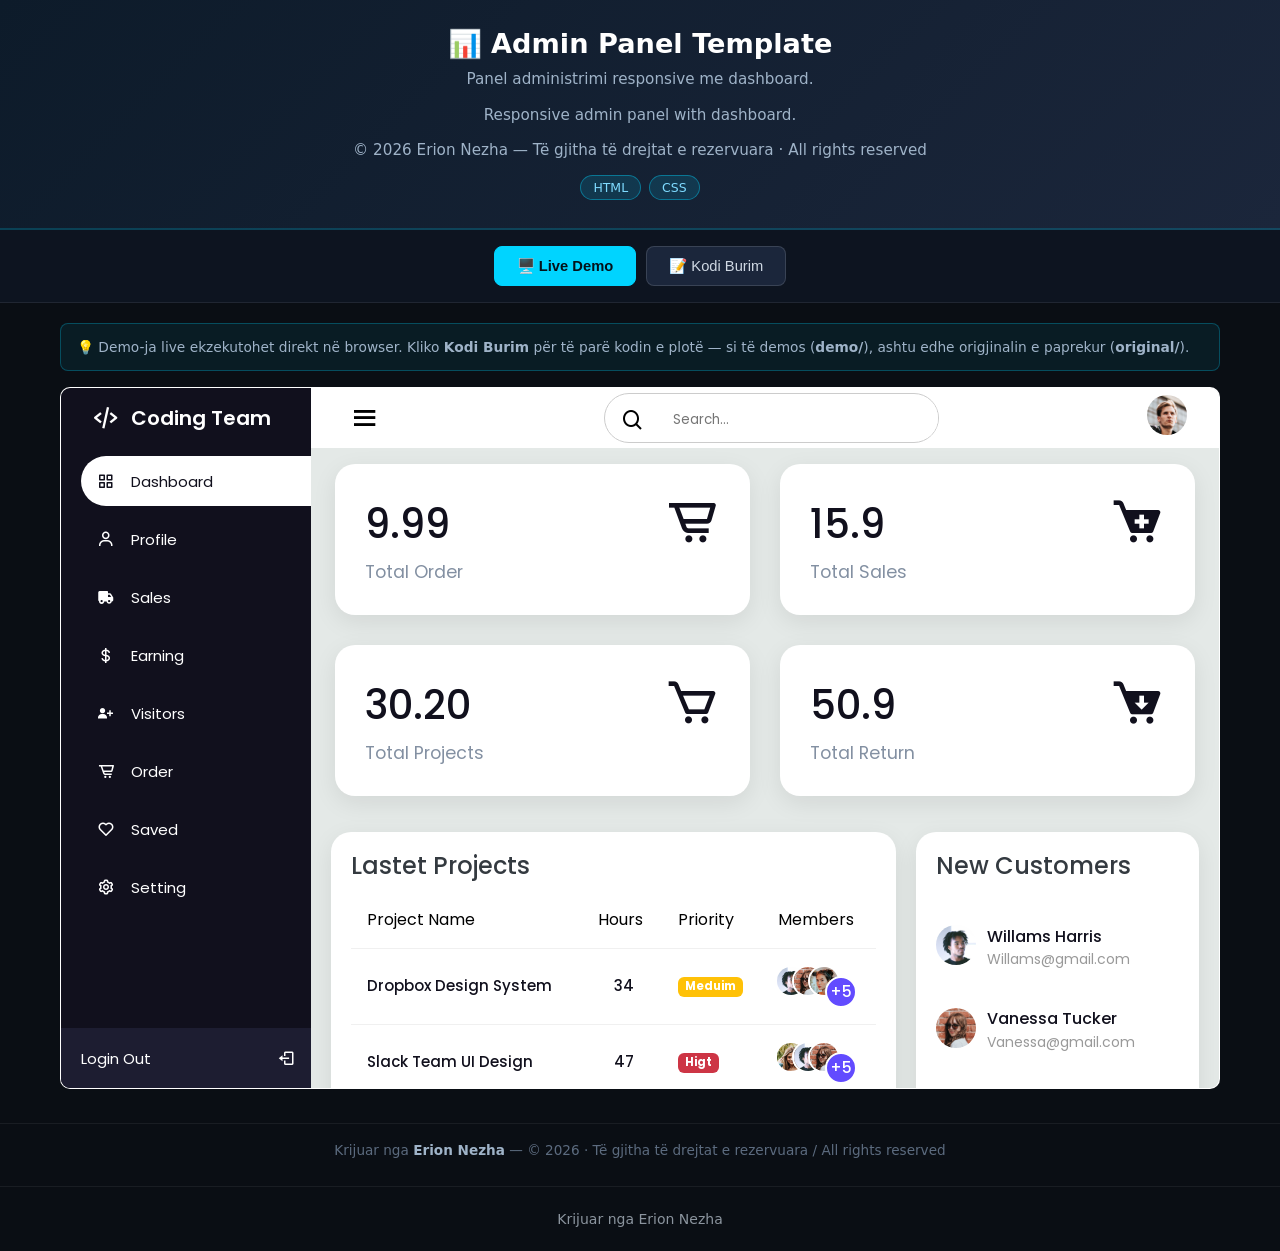
<file: index.html>
<!-- Created by Erion Nezha — © 2026 All rights reserved -->
<!DOCTYPE html>
<html lang="sq">
<head>
<meta charset="UTF-8">
<meta name="viewport" content="width=device-width, initial-scale=1.0">
<title>Admin Panel Template — Erion Nezha</title>
<style>
*{box-sizing:border-box;margin:0;padding:0}
body{background:#0a0e14;color:#e6e6e6;font-family:'Segoe UI',system-ui,sans-serif;min-height:100vh;display:flex;flex-direction:column}
header.top{background:linear-gradient(135deg,#0d1b2a,#1b263b);padding:28px 20px;text-align:center;border-bottom:2px solid #00d4ff33}
header.top h1{font-size:1.7rem;color:#fff;margin-bottom:8px}
header.top p{color:#9fb3c8;max-width:760px;margin:0 auto 12px;line-height:1.55;font-size:.95rem}
.badges{display:flex;gap:8px;justify-content:center;flex-wrap:wrap}
.badge{background:#00d4ff22;border:1px solid #00d4ff66;color:#7fdbff;padding:4px 12px;border-radius:20px;font-size:.78rem}
.tabs{display:flex;gap:10px;justify-content:center;padding:16px;background:#0d1420;border-bottom:1px solid #ffffff14}
.tabs button{background:#1b263b;color:#cfd8e3;border:1px solid #ffffff22;padding:10px 22px;border-radius:8px;cursor:pointer;font-size:.92rem;transition:.2s}
.tabs button.active,.tabs button:hover{background:#00d4ff;color:#04121a;border-color:#00d4ff;font-weight:600}
main{flex:1;padding:20px;max-width:1200px;width:100%;margin:0 auto}
.panel{display:none}
.panel.active{display:block}
iframe.demo{width:100%;height:78vh;border:1px solid #ffffff22;border-radius:10px;background:#fff}
.codewrap{display:flex;gap:0;border:1px solid #ffffff22;border-radius:10px;overflow:hidden;height:78vh;background:#0d1117}
.tree{width:250px;min-width:200px;background:#0d1420;border-right:1px solid #ffffff14;overflow-y:auto;padding:12px;font-size:.82rem}
.tree .tfile{padding:5px 8px;border-radius:5px;cursor:pointer;color:#9fb3c8;white-space:nowrap;overflow:hidden;text-overflow:ellipsis}
.tree .tfile:hover{background:#ffffff10;color:#fff}
.tree .tfile.active{background:#00d4ff26;color:#7fdbff}
.tree .tdir{color:#5c6b7f;font-weight:600;margin-top:8px;font-size:.75rem;text-transform:uppercase;letter-spacing:.5px}
.codeview{flex:1;overflow:auto;padding:0;position:relative}
.codeview pre{padding:16px;font-family:'Consolas','Fira Code',monospace;font-size:.82rem;line-height:1.6;color:#d6deeb;white-space:pre}
.codeview .lineno{color:#4a5568;user-select:none;margin-right:12px;display:inline-block;width:32px;text-align:right}
.cbar{display:flex;gap:8px;align-items:center;padding:10px 14px;background:#0d1420;border-bottom:1px solid #ffffff14;font-size:.82rem;color:#9fb3c8;overflow-x:auto}
footer{text-align:center;padding:18px;color:#5c6b7f;font-size:.85rem;border-top:1px solid #ffffff10;margin-top:10px}
footer strong{color:#9fb3c8}
.note{background:#00d4ff12;border:1px solid #00d4ff44;border-radius:8px;padding:12px 16px;margin-bottom:16px;font-size:.86rem;color:#9fb3c8;line-height:1.6}
.kw{color:#ff7edb}.st{color:#ffd75c}.cm{color:#5c6b7f;font-style:italic}.fn{color:#7fdbff}.nm{color:#f78c6c}
@media(max-width:860px){.codewrap{flex-direction:column}.tree{width:100%;max-height:150px;border-right:none;border-bottom:1px solid #ffffff14}}
.desc-en{color:#8fa3b8;font-size:.88rem;max-width:760px;margin:0 auto 12px;line-height:1.55}.license-line{color:#c9a227;font-size:.8rem;margin-top:10px}</style>
</head>
<body>
<header class="top">
<h1>📊 Admin Panel Template</h1>
<p class="desc-al">Panel administrimi responsive me dashboard.</p>
<p class="desc-en" lang="en">Responsive admin panel with dashboard.</p>
<p class="license-line">© 2026 Erion Nezha — Të gjitha të drejtat e rezervuara · All rights reserved</p>
<div class="badges"><span class="badge">HTML</span><span class="badge">CSS</span></div>
</header>
<div class="tabs">
<button class="active" onclick="show('demo',this)">🖥️ Live Demo</button>
<button onclick="show('code',this)">📝 Kodi Burim</button>
</div>
<main>
<div class="note">💡 Demo-ja live ekzekutohet direkt në browser. Kliko <strong>Kodi Burim</strong> për të parë kodin e plotë — si të demos (<strong>demo/</strong>), ashtu edhe origjinalin e paprekur (<strong>original/</strong>).</div>
<div id="p-demo" class="panel active"><iframe class="demo" src="demo/panneau admin/index.html" title="Live demo"></iframe></div>
<div id="p-code" class="panel"><div class="codewrap">
<aside class="tree" id="tree"></aside>
<div class="codeview"><div class="cbar" id="cbar"></div><div id="codebox"><pre></pre></div></div>
</div></div>
</main>
<footer>Krijuar nga <strong>Erion Nezha</strong> — © 2026 · Të gjitha të drejtat e rezervuara / All rights reserved</footer>
<script>
const TREE={"dirs":[{"name":"demo","dirs":[{"name":"panneau admin","dirs":[{"name":"img","dirs":[],"files":["avatar-2.jpg","avatar-3.jpg","avatar-4.jpg","avatar-5.jpg","user.jpg"]}],"files":["index.html","main.css"]}],"files":[]},{"name":"original","dirs":[{"name":"panneau admin","dirs":[{"name":"panneau admin","dirs":[{"name":"img","dirs":[],"files":["avatar-2.jpg","avatar-3.jpg","avatar-4.jpg","avatar-5.jpg","user.jpg"]}],"files":["index.html","main.css"]}],"files":[]}],"files":[]}],"files":[]};
function show(id,btn){document.querySelectorAll('.panel').forEach(p=>p.classList.remove('active'));document.getElementById('p-'+id).classList.add('active');document.querySelectorAll('.tabs button').forEach(b=>b.classList.remove('active'));btn.classList.add('active');}
const BINRE=/\.(png|jpe?g|gif|svg|ico|exe|class|o|jar|dat|ogg|mp3|wav|ttf|woff2?|eot|pdf|zip|rar|db|sqlite)$/i;
function escAttr(s){return s.replace(/&/g,'&amp;').replace(/"/g,'&quot;').replace(/</g,'&lt;');}
function buildTree(){
  const t=document.getElementById('tree');let html='';
  const walk=(node,prefix)=>{node.dirs.forEach(d=>{html+='<div class="tdir">📁 '+escAttr(prefix+d.name)+'</div>';walk(d,prefix+d.name+'/');});node.files.forEach(f=>{html+='<div class="tfile" data-p="'+escAttr(prefix+f)+'">📄 '+escAttr(f)+'</div>';});};
  walk(TREE,'');t.innerHTML=html;
  t.querySelectorAll('.tfile').forEach(el=>el.onclick=()=>openFile(el.dataset.p,el));
  const first=t.querySelector('.tfile');if(first)openFile(first.dataset.p,first);
}
async function openFile(path,el){
  document.querySelectorAll('.tfile').forEach(e=>e.classList.remove('active'));el.classList.add('active');
  document.getElementById('cbar').textContent=path;
  const box=document.getElementById('codebox');
  if(BINRE.test(path)){box.innerHTML='<pre>📦 File binar — nuk shfaqet si tekst. (përmbajtja origjinale ruhet e paprekur)</pre>';return;}
  try{const r=await fetch(encodeURI(path));if(!r.ok)throw 0;const txt=await r.text();
    box.innerHTML='<pre>'+hl(txt)+'</pre>';
  }catch(e){box.innerHTML='<pre>Deshtoi leximi i file-it.</pre>';}
}
function hl(code){
  const esc=s=>s.replace(/&/g,'&amp;').replace(/</g,'&lt;').replace(/>/g,'&gt;');
  const tok=/(\/\/[^\n]*|\/\*[\s\S]*?\*\/|#[^\n]*|<!--[\s\S]*?-->)|("[^"\n]*"|'[^'\n]*')|\b(import|from|as|def|return|if|elif|else|for|while|in|not|and|or|class|try|except|finally|with|lambda|pass|break|continue|print|var|let|const|function|new|this|null|true|false|public|static|void|int|char|float|double|struct|include|=>)\b|\b(\d+(\.\d+)?)\b/g;
  let out='',last=0,m;
  while((m=tok.exec(code))!==null){
    out+=esc(code.slice(last,m.index));
    const cls=m[1]?'cm':m[2]?'st':m[3]?'kw':'nm';
    out+='<span class="'+cls+'">'+esc(m[0])+'</span>';
    last=m.index+m[0].length;
  }
  out+=esc(code.slice(last));
  return out.split('\n').map((l,i)=>'<span class="lineno">'+(i+1)+'</span>'+(l||' ')).join('\n');
}
buildTree();
</script>
<footer style="text-align:center;padding:24px 16px;color:#8b949e;font-family:system-ui,sans-serif;font-size:14px;">Krijuar nga Erion Nezha</footer>
</body>
</html>
</file>
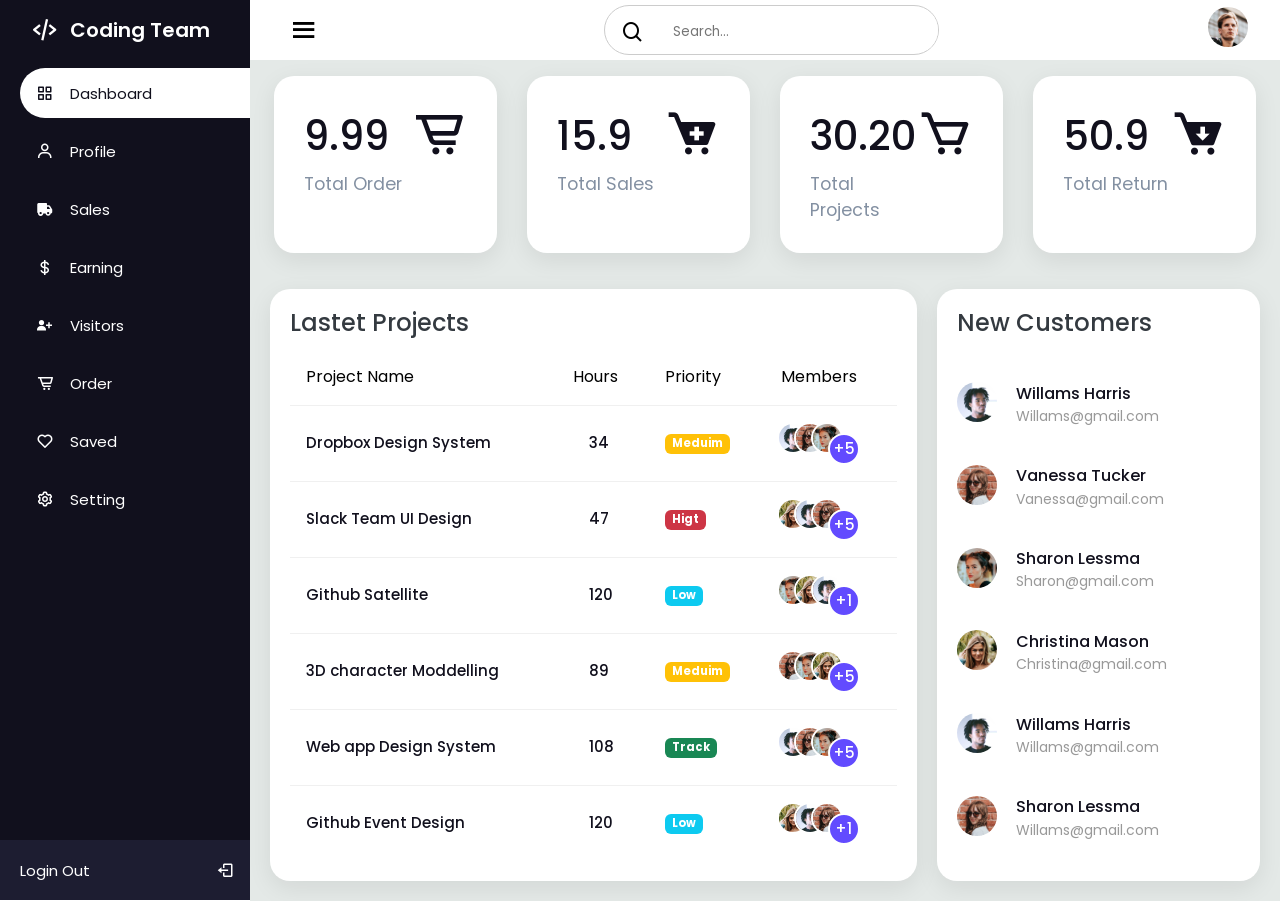
<file: demo/panneau admin/index.html>
<!-- Created by Erion Nezha — © 2026 All rights reserved -->
<!DOCTYPE html>
<html lang="en">
<head>
  <meta charset="UTF-8">
  <meta http-equiv="X-UA-Compatible" content="IE=edge">
  <meta name="viewport" content="width=device-width, initial-scale=1.0">
  <title>Responsive Admin & Dashboard</title>
  <link rel="stylesheet" href="main.css">
  <!-- box icon -->
  <link href='https://unpkg.com/boxicons@2.1.1/css/boxicons.min.css' rel='stylesheet'>
</head>
<body>
  <div class="sidebar">
    <div class="logo_details">
      <i class='bx bx-code-alt'></i>
      <div class="logo_name">
        Coding Team
      </div>
    </div>
    <ul>
      <li>
        <a href="#" class="active">
          <i class='bx bx-grid-alt'></i>
          <span class="links_name">
            Dashboard
          </span>
        </a>
      </li>
      <li>
        <a href="#">
          <i class='bx bx-user'></i>
          <span class="links_name">
            Profile
          </span>
        </a>
      </li>
      <li>
        <a href="#">
          <i class='bx bxs-truck'></i>
          <span class="links_name">
            Sales
          </span>
        </a>
      </li>
      <li>
        <a href="#">
          <i class='bx bx-dollar' ></i>
          <span class="links_name">
            Earning
          </span>
        </a>
      </li>
      <li>
        <a href="#">
          <i class='bx bxs-user-plus'></i>
          <span class="links_name">
            Visitors
          </span>
        </a>
      </li>
      <li>
        <a href="#">
          <i class='bx bx-cart-alt'></i>
          <span class="links_name">
            Order
          </span>
        </a>
      </li>
      <li>
        <a href="#">
          <i class='bx bx-heart'></i>
          <span class="links_name">
            Saved
          </span>
        </a>
      </li>
      <li>
        <a href="#">
          <i class='bx bx-cog'></i>
          <span class="links_name">
            Setting
          </span>
        </a>
      </li>
      <li class="login">
        <a href="#">
          <span class="links_name login_out">
            Login Out
          </span>
          <i class='bx bx-log-out' id="log_out"></i>
        </a>
      </li>
    </ul>
  </div>
  <!-- End Sideber -->
  <section class="home_section">
    <div class="topbar">
      <div class="toggle">
        <i class='bx bx-menu' id="btn"></i>
      </div>
      <div class="search_wrapper">
        <label>
          <span>
            <i class='bx bx-search'></i>
          </span>
          <input type="search" placeholder="Search...">
        </label>
      </div>
      <div class="user_wrapper">
        <img src="img/user.jpg" alt="">
      </div>
    </div>
    <!-- End Top Bar -->
    <div class="card-boxes">
      <div class="box">
        <div class="right_side">
          <div class="numbers">9.99</div>
          <div class="box_topic">Total Order</div>
        </div>
        <i class='bx bx-cart-alt'></i>
      </div>
      <div class="box">
        <div class="right_side">
          <div class="numbers">15.9</div>
          <div class="box_topic">Total Sales</div>
        </div>
        <i class='bx bxs-cart-add'></i>
      </div>
      <div class="box">
        <div class="right_side">
          <div class="numbers">30.20</div>
          <div class="box_topic">Total Projects</div>
        </div>
        <i class='bx bx-cart'></i>
      </div>
      <div class="box">
        <div class="right_side">
          <div class="numbers">50.9</div>
          <div class="box_topic">Total Return</div>
        </div>
        <i class='bx bxs-cart-download'></i>
      </div>
    </div>
    <!-- End Card Boxs -->
    <div class="details">
      <div class="recent_project">
        <div class="card_header">
          <h2>Lastet Projects</h2>
        </div>
        <table>
          <thead>
            <tr>
              <td>Project Name</td>
              <td>Hours</td>
              <td>Priority</td>
              <td>Members</td>
            </tr>
          </thead>
          <tbody>
            <tr>
              <td>Dropbox Design System</td>
              <td>34</td>
              <td>
                <span class="badge bg_worning">
                  Meduim
                </span>
              </td>
              <td>
                <span class="img_group">
                  <img src="img/avatar-2.jpg" alt="">
                </span>
                <span class="img_group">
                  <img src="img/avatar-3.jpg" alt="">
                </span>
                <span class="img_group">
                  <img src="img/avatar-4.jpg" alt="">
                </span>
                <span class="img_group">
                  <span class="initial">+5</span>
                </span>
              </td>
            </tr>
            <tr>
              <td>Slack Team UI Design</td>
              <td>47</td>
              <td>
                <span class="badge bg_danger">
                  Higt
                </span>
              </td>
              <td>
                <span class="img_group">
                  <img src="img/avatar-5.jpg" alt="">
                </span>
                <span class="img_group">
                  <img src="img/avatar-2.jpg" alt="">
                </span>
                <span class="img_group">
                  <img src="img/avatar-3.jpg" alt="">
                </span>
                <span class="img_group">
                  <span class="initial">+5</span>
                </span>
              </td>
            </tr>
            <tr>
              <td>Github Satellite</td>
              <td>120</td>
              <td>
                <span class="badge bg_info">
                  Low
                </span>
              </td>
              <td>
                <span class="img_group">
                  <img src="img/avatar-4.jpg" alt="">
                </span>
                <span class="img_group">
                  <img src="img/avatar-5.jpg" alt="">
                </span>
                <span class="img_group">
                  <img src="img/avatar-2.jpg" alt="">
                </span>
                <span class="img_group">
                  <span class="initial">+1</span>
                </span>
              </td>
            </tr>
            <tr>
              <td>3D character Moddelling</td>
              <td>89</td>
              <td>
                <span class="badge bg_worning">
                  Meduim
                </span>
              </td>
              <td>
                <span class="img_group">
                  <img src="img/avatar-3.jpg" alt="">
                </span>
                <span class="img_group">
                  <img src="img/avatar-4.jpg" alt="">
                </span>
                <span class="img_group">
                  <img src="img/avatar-5.jpg" alt="">
                </span>
                <span class="img_group">
                  <span class="initial">+5</span>
                </span>
              </td>
            </tr>
            <tr>
              <td>Web app Design System</td>
              <td>108</td>
              <td>
                <span class="badge bg_seccuss">
                  Track
                </span>
              </td>
              <td>
                <span class="img_group">
                  <img src="img/avatar-2.jpg" alt="">
                </span>
                <span class="img_group">
                  <img src="img/avatar-3.jpg" alt="">
                </span>
                <span class="img_group">
                  <img src="img/avatar-4.jpg" alt="">
                </span>
                <span class="img_group">
                  <span class="initial">+5</span>
                </span>
              </td>
            </tr>
            <tr>
              <td>Github Event Design</td>
              <td>120</td>
              <td>
                <span class="badge bg_info">
                  Low
                </span>
              </td>
              <td>
                <span class="img_group">
                  <img src="img/avatar-5.jpg" alt="">
                </span>
                <span class="img_group">
                  <img src="img/avatar-2.jpg" alt="">
                </span>
                <span class="img_group">
                  <img src="img/avatar-3.jpg" alt="">
                </span>
                <span class="img_group">
                  <span class="initial">+1</span>
                </span>
              </td>
            </tr>
          </tbody>
        </table>
      </div>
      <div class="recent_customers">
        <div class="card_header">
          <h2>New Customers</h2>
        </div>
        <table>
          <tbody>
            <tr>
              <td>
                <div class="info_img">
                  <img src="img/avatar-2.jpg" alt="">
                </div>
              </td>
              <td>
                <h4>Willams Harris</h4>
                <span>Willams@gmail.com</span>
              </td>
            </tr>
            <tr>
              <td>
                <div class="info_img">
                  <img src="img/avatar-3.jpg" alt="">
                </div>
              </td>
              <td>
                <h4>Vanessa Tucker</h4>
                <span>Vanessa@gmail.com</span>
              </td>
            </tr>
            <tr>
              <td>
                <div class="info_img">
                  <img src="img/avatar-4.jpg" alt="">
                </div>
              </td>
              <td>
                <h4>Sharon Lessma</h4>
                <span>Sharon@gmail.com</span>
              </td>
            </tr>
            <tr>
              <td>
                <div class="info_img">
                  <img src="img/avatar-5.jpg" alt="">
                </div>
              </td>
              <td>
                <h4>Christina Mason</h4>
                <span>Christina@gmail.com</span>
              </td>
            </tr>
            <tr>
              <td>
                <div class="info_img">
                  <img src="img/avatar-2.jpg" alt="">
                </div>
              </td>
              <td>
                <h4>Willams Harris</h4>
                <span>Willams@gmail.com</span>
              </td>
            </tr>
            <tr>
              <td>
                <div class="info_img">
                  <img src="img/avatar-3.jpg" alt="">
                </div>
              </td>
              <td>
                <h4>Sharon Lessma</h4>
                <span>Willams@gmail.com</span>
              </td>
            </tr>
          </tbody>
        </table>
      </div>
    </div>
  </section>

  <script>
    let sidebar = document.querySelector(".sidebar");
    let closeBtn = document.querySelector("#btn");

    closeBtn.addEventListener("click", () => {
      sidebar.classList.toggle("open");
      // call function
      changeBtn();
    });

    function changeBtn() {
      if(sidebar.classList.contains("open")) {
        closeBtn.classList.replace("bx-menu", "bx-menu-alt-right");
      } else {
        closeBtn.classList.replace("bx-menu-alt-right", "bx-menu");
      }
    }
  </script>
</body>
</html>
</file>
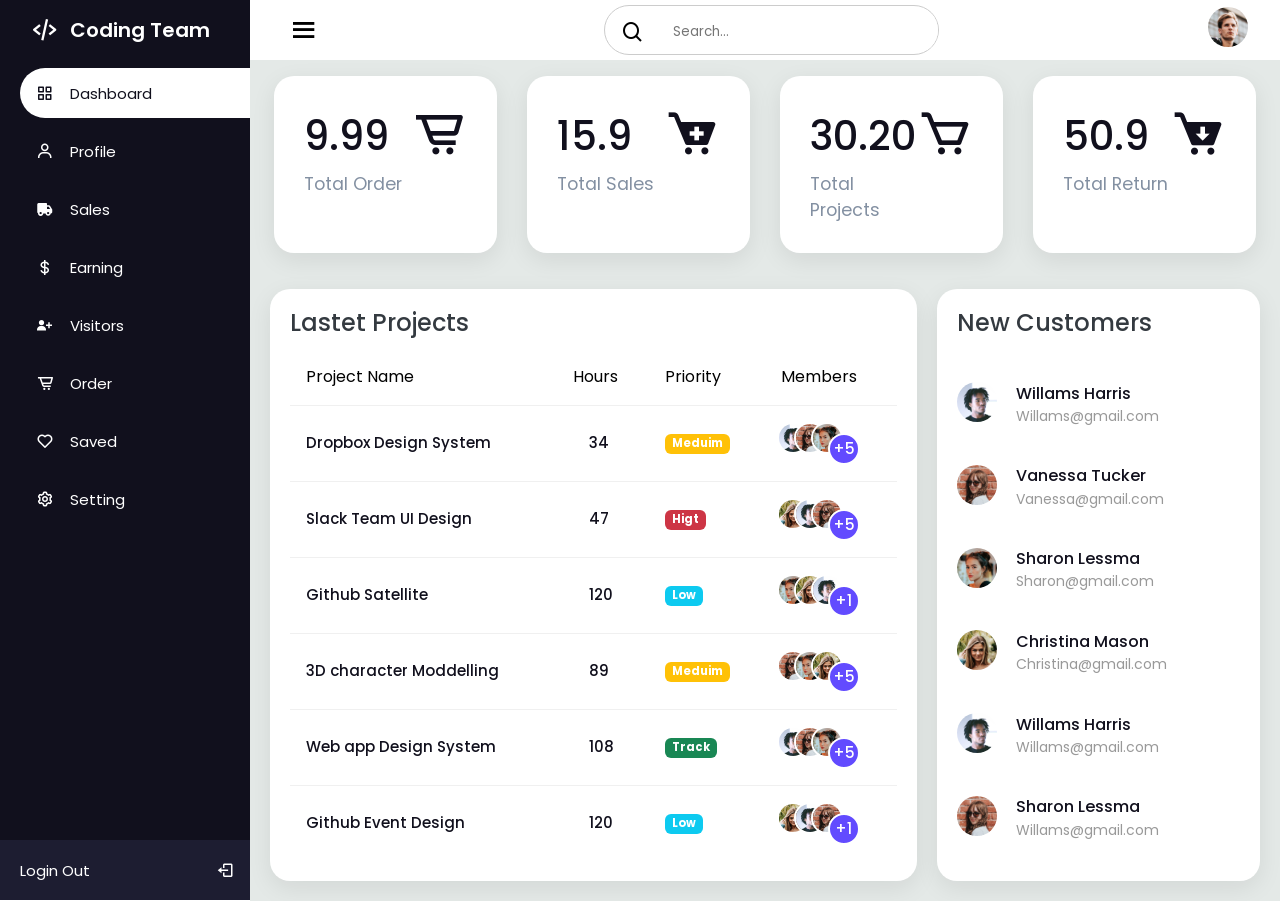
<file: original/panneau admin/panneau admin/index.html>
<!DOCTYPE html>
<html lang="en">
<head>
  <meta charset="UTF-8">
  <meta http-equiv="X-UA-Compatible" content="IE=edge">
  <meta name="viewport" content="width=device-width, initial-scale=1.0">
  <title>Responsive Admin & Dashboard</title>
  <link rel="stylesheet" href="main.css">
  <!-- box icon -->
  <link href='https://unpkg.com/boxicons@2.1.1/css/boxicons.min.css' rel='stylesheet'>
</head>
<body>
  <div class="sidebar">
    <div class="logo_details">
      <i class='bx bx-code-alt'></i>
      <div class="logo_name">
        Coding Team
      </div>
    </div>
    <ul>
      <li>
        <a href="#" class="active">
          <i class='bx bx-grid-alt'></i>
          <span class="links_name">
            Dashboard
          </span>
        </a>
      </li>
      <li>
        <a href="#">
          <i class='bx bx-user'></i>
          <span class="links_name">
            Profile
          </span>
        </a>
      </li>
      <li>
        <a href="#">
          <i class='bx bxs-truck'></i>
          <span class="links_name">
            Sales
          </span>
        </a>
      </li>
      <li>
        <a href="#">
          <i class='bx bx-dollar' ></i>
          <span class="links_name">
            Earning
          </span>
        </a>
      </li>
      <li>
        <a href="#">
          <i class='bx bxs-user-plus'></i>
          <span class="links_name">
            Visitors
          </span>
        </a>
      </li>
      <li>
        <a href="#">
          <i class='bx bx-cart-alt'></i>
          <span class="links_name">
            Order
          </span>
        </a>
      </li>
      <li>
        <a href="#">
          <i class='bx bx-heart'></i>
          <span class="links_name">
            Saved
          </span>
        </a>
      </li>
      <li>
        <a href="#">
          <i class='bx bx-cog'></i>
          <span class="links_name">
            Setting
          </span>
        </a>
      </li>
      <li class="login">
        <a href="#">
          <span class="links_name login_out">
            Login Out
          </span>
          <i class='bx bx-log-out' id="log_out"></i>
        </a>
      </li>
    </ul>
  </div>
  <!-- End Sideber -->
  <section class="home_section">
    <div class="topbar">
      <div class="toggle">
        <i class='bx bx-menu' id="btn"></i>
      </div>
      <div class="search_wrapper">
        <label>
          <span>
            <i class='bx bx-search'></i>
          </span>
          <input type="search" placeholder="Search...">
        </label>
      </div>
      <div class="user_wrapper">
        <img src="img/user.jpg" alt="">
      </div>
    </div>
    <!-- End Top Bar -->
    <div class="card-boxes">
      <div class="box">
        <div class="right_side">
          <div class="numbers">9.99</div>
          <div class="box_topic">Total Order</div>
        </div>
        <i class='bx bx-cart-alt'></i>
      </div>
      <div class="box">
        <div class="right_side">
          <div class="numbers">15.9</div>
          <div class="box_topic">Total Sales</div>
        </div>
        <i class='bx bxs-cart-add'></i>
      </div>
      <div class="box">
        <div class="right_side">
          <div class="numbers">30.20</div>
          <div class="box_topic">Total Projects</div>
        </div>
        <i class='bx bx-cart'></i>
      </div>
      <div class="box">
        <div class="right_side">
          <div class="numbers">50.9</div>
          <div class="box_topic">Total Return</div>
        </div>
        <i class='bx bxs-cart-download'></i>
      </div>
    </div>
    <!-- End Card Boxs -->
    <div class="details">
      <div class="recent_project">
        <div class="card_header">
          <h2>Lastet Projects</h2>
        </div>
        <table>
          <thead>
            <tr>
              <td>Project Name</td>
              <td>Hours</td>
              <td>Priority</td>
              <td>Members</td>
            </tr>
          </thead>
          <tbody>
            <tr>
              <td>Dropbox Design System</td>
              <td>34</td>
              <td>
                <span class="badge bg_worning">
                  Meduim
                </span>
              </td>
              <td>
                <span class="img_group">
                  <img src="img/avatar-2.jpg" alt="">
                </span>
                <span class="img_group">
                  <img src="img/avatar-3.jpg" alt="">
                </span>
                <span class="img_group">
                  <img src="img/avatar-4.jpg" alt="">
                </span>
                <span class="img_group">
                  <span class="initial">+5</span>
                </span>
              </td>
            </tr>
            <tr>
              <td>Slack Team UI Design</td>
              <td>47</td>
              <td>
                <span class="badge bg_danger">
                  Higt
                </span>
              </td>
              <td>
                <span class="img_group">
                  <img src="img/avatar-5.jpg" alt="">
                </span>
                <span class="img_group">
                  <img src="img/avatar-2.jpg" alt="">
                </span>
                <span class="img_group">
                  <img src="img/avatar-3.jpg" alt="">
                </span>
                <span class="img_group">
                  <span class="initial">+5</span>
                </span>
              </td>
            </tr>
            <tr>
              <td>Github Satellite</td>
              <td>120</td>
              <td>
                <span class="badge bg_info">
                  Low
                </span>
              </td>
              <td>
                <span class="img_group">
                  <img src="img/avatar-4.jpg" alt="">
                </span>
                <span class="img_group">
                  <img src="img/avatar-5.jpg" alt="">
                </span>
                <span class="img_group">
                  <img src="img/avatar-2.jpg" alt="">
                </span>
                <span class="img_group">
                  <span class="initial">+1</span>
                </span>
              </td>
            </tr>
            <tr>
              <td>3D character Moddelling</td>
              <td>89</td>
              <td>
                <span class="badge bg_worning">
                  Meduim
                </span>
              </td>
              <td>
                <span class="img_group">
                  <img src="img/avatar-3.jpg" alt="">
                </span>
                <span class="img_group">
                  <img src="img/avatar-4.jpg" alt="">
                </span>
                <span class="img_group">
                  <img src="img/avatar-5.jpg" alt="">
                </span>
                <span class="img_group">
                  <span class="initial">+5</span>
                </span>
              </td>
            </tr>
            <tr>
              <td>Web app Design System</td>
              <td>108</td>
              <td>
                <span class="badge bg_seccuss">
                  Track
                </span>
              </td>
              <td>
                <span class="img_group">
                  <img src="img/avatar-2.jpg" alt="">
                </span>
                <span class="img_group">
                  <img src="img/avatar-3.jpg" alt="">
                </span>
                <span class="img_group">
                  <img src="img/avatar-4.jpg" alt="">
                </span>
                <span class="img_group">
                  <span class="initial">+5</span>
                </span>
              </td>
            </tr>
            <tr>
              <td>Github Event Design</td>
              <td>120</td>
              <td>
                <span class="badge bg_info">
                  Low
                </span>
              </td>
              <td>
                <span class="img_group">
                  <img src="img/avatar-5.jpg" alt="">
                </span>
                <span class="img_group">
                  <img src="img/avatar-2.jpg" alt="">
                </span>
                <span class="img_group">
                  <img src="img/avatar-3.jpg" alt="">
                </span>
                <span class="img_group">
                  <span class="initial">+1</span>
                </span>
              </td>
            </tr>
          </tbody>
        </table>
      </div>
      <div class="recent_customers">
        <div class="card_header">
          <h2>New Customers</h2>
        </div>
        <table>
          <tbody>
            <tr>
              <td>
                <div class="info_img">
                  <img src="img/avatar-2.jpg" alt="">
                </div>
              </td>
              <td>
                <h4>Willams Harris</h4>
                <span>Willams@gmail.com</span>
              </td>
            </tr>
            <tr>
              <td>
                <div class="info_img">
                  <img src="img/avatar-3.jpg" alt="">
                </div>
              </td>
              <td>
                <h4>Vanessa Tucker</h4>
                <span>Vanessa@gmail.com</span>
              </td>
            </tr>
            <tr>
              <td>
                <div class="info_img">
                  <img src="img/avatar-4.jpg" alt="">
                </div>
              </td>
              <td>
                <h4>Sharon Lessma</h4>
                <span>Sharon@gmail.com</span>
              </td>
            </tr>
            <tr>
              <td>
                <div class="info_img">
                  <img src="img/avatar-5.jpg" alt="">
                </div>
              </td>
              <td>
                <h4>Christina Mason</h4>
                <span>Christina@gmail.com</span>
              </td>
            </tr>
            <tr>
              <td>
                <div class="info_img">
                  <img src="img/avatar-2.jpg" alt="">
                </div>
              </td>
              <td>
                <h4>Willams Harris</h4>
                <span>Willams@gmail.com</span>
              </td>
            </tr>
            <tr>
              <td>
                <div class="info_img">
                  <img src="img/avatar-3.jpg" alt="">
                </div>
              </td>
              <td>
                <h4>Sharon Lessma</h4>
                <span>Willams@gmail.com</span>
              </td>
            </tr>
          </tbody>
        </table>
      </div>
    </div>
  </section>

  <script>
    let sidebar = document.querySelector(".sidebar");
    let closeBtn = document.querySelector("#btn");

    closeBtn.addEventListener("click", () => {
      sidebar.classList.toggle("open");
      // call function
      changeBtn();
    });

    function changeBtn() {
      if(sidebar.classList.contains("open")) {
        closeBtn.classList.replace("bx-menu", "bx-menu-alt-right");
      } else {
        closeBtn.classList.replace("bx-menu-alt-right", "bx-menu");
      }
    }
  </script>
</body>
</html>
</file>
<file: demo/panneau admin/main.css>
/* Created by Erion Nezha — © 2026 All rights reserved */
@import url('https://fonts.googleapis.com/css2?family=Poppins:wght@200;300;400;500;600;700&display=swap');

:root {
  --dark-blue: #11101D;
  --white-blue: #1D1D31;
  --white: #fff;
  --gray: #8390a2;
}

* {
  margin: 0;
  padding: 0;
  box-sizing: border-box;
  font-family: 'Poppins', sans-serif;
}

.sidebar {
  position: fixed;
  left: 0;
  top: 0;
  width: 250px;
  height: 100%;
  padding-left: 20px;
  background: var(--dark-blue);
  transition: all 0.5s ease;
  z-index: 99;
}

.sidebar .logo_details {
  position: relative;
  height: 60px;
  display: flex;
  align-items: center;
}

.sidebar li {
  position: relative;
  margin: 8px 0;
  list-style: none;
}

.sidebar i {
  position: relative;
  height: 60px;
  min-width: 50px;
  font-size: 28px;
  line-height: 60px;
  text-align: center;
  color: var(--white);
}

.sidebar .logo_details .logo_name {
  font-size: 20px;
  font-weight: 600;
  color: var(--white);
  transition: all 0.5s ease;
}

.sidebar ul li a i {
  position: relative;
  height: 50px;
  font-size: 18px;
  line-height: 50px;
}

.sidebar ul li a {
  width: 100%;
  height: 100%;
  display: flex;
  align-items: center;
  text-decoration: none;
  border-radius: 30px 0px 0px 30px;
  transition: all 0.5s ease;
}

.sidebar ul li a .links_name {
  font-size: 15px;
  font-weight: 400;
  color: var(--white);
  transition: 0.4s;
}

.sidebar li.login {
  position: fixed;
  width: 250px;
  height: 60px;
  left: 0;
  bottom: -8px;
  padding: 20px 20px;
  background: var(--white-blue);
  transition: all 0.5s ease;
}

.sidebar .login #log_out {
  position: absolute;
  height: 60px;
  right: 0;
  top: 50%;
  transform: translateY(-50%);
  line-height: 60px;
  transition: all 0.5s ease;
}

.sidebar li a.active {
  background: var(--white);
}

.sidebar li a:hover {
  background: var(--white);
}

.sidebar li a.active .links_name,
.sidebar li a.active i {
  color: var(--dark-blue);
}

.sidebar li a:hover .links_name,
.sidebar li a:hover i {
  color: var(--dark-blue);
}

.sidebar li.login a:hover {
  background: none;
}

.sidebar li.login a:hover .links_name,
.sidebar li.login a:hover i {
  color: var(--white);
}

.sidebar.open,
.sidebar.open li.login {
  width: 78px;
}

.sidebar.open .logo_name,
.sidebar.open .links_name {
  opacity: 0;
}

.sidebar.open .logo_details #btn {
  text-align: right;
}

.sidebar.open ~ .home_section {
  width: calc(100% - 78px);
  left: 78px;
}

/* End Sidebar */

.home_section {
  position: relative;
  width: calc(100% - 250px);
  min-height: 100vh;
  left: 250px;
  top: 0;
  background: #E4E9E7;
  transition: all 0.5s ease;
}

.home_section .topbar {
  position: relative;
  width: 100%;
  height: 60px;
  display: flex;
  justify-content: space-between;
  align-items: center;
  padding: 1rem 1.5rem;
  background: var(--white);
}

.home_section .topbar .toggle {
  position: relative;
  width: 60px;
  height: 60px;
  display: flex;
  justify-content: center;
  align-items: center;
  font-size: 2em;
  cursor: pointer;
}

.home_section .topbar .search_wrapper {
  position: relative;
  height: 50px;
  display: flex;
  align-items: center;
  border: 1px solid #ccc;
  border-radius: 30px;
  overflow-x: hidden;
}

.home_section .topbar .search_wrapper input {
  position: relative;
  height: 100%;
  padding: 0.5rem;
  border: none;
  outline: none;
}

.home_section .topbar .search_wrapper span {
  display: inline-block;
  padding: 0rem 1rem;
  transform: translateY(20%);
  font-size: 1.5rem;
}

.home_section .user_wrapper img {
  width: 40px;
  height: 40px;
  margin-right: 0.5rem;
  border-radius: 50%;
}

/* End Top Bar */

.card-boxes {
  position: relative;
  width: 100%;
  padding: 1rem 1.5rem;
  display: grid;
  grid-template-columns: repeat(4, 1fr);
  grid-gap: 30px;
}

.card-boxes .box {
  position: relative;
  background: var(--white);
  padding: 30px;
  display: flex;
  justify-content: space-between;
  border-radius: 20px;
  box-shadow: 0 7px 25px rgba(0, 0, 0, 0.08);
  cursor: pointer;
}

.card-boxes .box .numbers {
  position: relative;
  font-size: 2.5rem;
  font-weight: 500;
  color: var(--dark-blue);
}

.card-boxes .box .box_topic {
  position: relative;
  margin-top: 5px;
  font-size: 1.1em;
  color: var(--gray);
}

.card-boxes .box i {
  position: relative;
  font-size: 3.5em;
  color: var(--dark-blue);
}

.details {
  position: relative;
  width: 100%;
  padding: 20px;
  display: grid;
  grid-template-columns: 2fr 1fr;
  grid-gap: 20px;
}

.details .recent_project,
.details .recent_customers {
  position: relative;
  display: grid;
  min-height: 330px;
  padding: 20px;
  background: var(--white);
  border-radius: 20px;
  box-shadow: 0 7px 25px rgba(0, 0, 0, 0.08);
  overflow-y: auto;
  white-space: nowrap;
}

.details table {
  width: 100%;
  margin-top: 10px;
  border-collapse: collapse;
}

.details .card_header h2 {
  position: relative;
  font-weight: 500;
  line-height: 1.2;
  color: #343a40;
}

.details .recent_project table tr {
  border-bottom: 1px solid #f0f0f0;
}

.details .recent_project table tbody tr:last-child {
  border-bottom: none;
}

.details .recent_project table tr td {
  padding: 1rem 1rem;
}

.details .recent_project table tbody tr td {
  position: relative;
  font-size: .938rem;
  font-weight: 500;
  line-height: 1.2;
  color: var(--dark-blue);
}

.details .recent_project table tbody tr td:nth-child(2) {
  padding-left: 2rem;
}
.details .recent_project table tbody tr td:last-child {
  padding-left: 2rem;
}

.details .badge {
  position: relative;
  display: inline-block;
  padding: 0.38em 0.65em;
  font-size: 0.75em;
  font-weight: 700;
  line-height: 1;
  color: var(--white);
  border-radius: 0.375rem;
}

.bg_worning {
  background: #ffc107;
}
.bg_danger{
  background: #cd3545;
}
.bg_info{
  background: #0dcaf0;
}
.bg_seccuss{
  background: #198754;
}

.img_group {
  position: relative;
  display: inline-block;
  margin-left: -1.2rem;
}

.img_group img,
.img_group .initial {
  position: relative;
  width: 2rem;
  height: 2rem;
  border-radius: 50%;
  border: 2px solid #fff;
  object-fit: cover;
}

.img_group:hover {
  z-index: 2;
}

.initial {
  position: relative;
  width: 100%;
  height: 100%;
  display: flex;
  justify-content: center;
  align-items: center;
  text-transform: uppercase;
  pointer-events: none;
  background: #624bff;
  color: var(--white);
}

.details .recent_customers {
  position: relative;
}

.details .recent_customers table tr {
  height: 80px;
}

.details .recent_customers table tr td h4 {
  position: relative;
  font-size: 16px;
  font-weight: 500;
  line-height: 1.2em;
  color: var(--dark-blue);
}

.details .recent_customers table tr td span {
  position: relative;
  font-size: 14px;
  color: #999;
}

.details .recent_customers .info_img img {
  position: relative;
  width: 40px;
  height: 40px;
  border-radius: 50%;
}

/* responsive */

@media screen and (max-width: 991px) {
  .sidebar,
  .sidebar li.login {
    left: -250px;
  }

  .home_section {
    width: 100%;
    left: 0;
  }

  .sidebar.open,
  .sidebar.open li.login {
    width: 250px;
    left: 0;
  }

  .sidebar.open ~ .home_section {
    left: 250px;
  }

  .sidebar.open .logo_name,
  .sidebar.open .links_name {
    opacity: 1;
  }

  .card-boxes {
    grid-template-columns: repeat(2, 1fr);
  }
  .details {
    grid-template-columns: repeat(1, 1fr);
  }

  .details .recent_customers table {
    width: 50%;
    margin-top: 30px;
  }
}

@media screen and (max-width: 1200px) {
  .card-boxes {
    grid-template-columns: repeat(2, 1fr);
  }
}

@media screen and (max-width: 600px) {
  .card-boxes {
    width: 100%;
    grid-template-columns: repeat(1, 1fr);
  }
  .details {
    grid-template-columns: repeat(1, 1fr);
  }

  .details .recent_customers table {
    width: 100%;
    margin-top: 30px;
  }

  .home_section .topbar .search_wrapper {
    display: none;
  }

  .sidebar.open,
  .sidebar.open li.login {
    width: 100%;
    left: 0;
  }

  .sidebar.open ~ .home_section {
    left: 0;
  }
  .sidebar.open ~ .home_section .topbar .toggle {
    z-index: 1001;
    color: var(--white);
    position: absolute;
    width: 110%;
    display: flex;
    justify-content: flex-end;
  }
}
</file>
<file: original/panneau admin/panneau admin/main.css>
@import url('https://fonts.googleapis.com/css2?family=Poppins:wght@200;300;400;500;600;700&display=swap');

:root {
  --dark-blue: #11101D;
  --white-blue: #1D1D31;
  --white: #fff;
  --gray: #8390a2;
}

* {
  margin: 0;
  padding: 0;
  box-sizing: border-box;
  font-family: 'Poppins', sans-serif;
}

.sidebar {
  position: fixed;
  left: 0;
  top: 0;
  width: 250px;
  height: 100%;
  padding-left: 20px;
  background: var(--dark-blue);
  transition: all 0.5s ease;
  z-index: 99;
}

.sidebar .logo_details {
  position: relative;
  height: 60px;
  display: flex;
  align-items: center;
}

.sidebar li {
  position: relative;
  margin: 8px 0;
  list-style: none;
}

.sidebar i {
  position: relative;
  height: 60px;
  min-width: 50px;
  font-size: 28px;
  line-height: 60px;
  text-align: center;
  color: var(--white);
}

.sidebar .logo_details .logo_name {
  font-size: 20px;
  font-weight: 600;
  color: var(--white);
  transition: all 0.5s ease;
}

.sidebar ul li a i {
  position: relative;
  height: 50px;
  font-size: 18px;
  line-height: 50px;
}

.sidebar ul li a {
  width: 100%;
  height: 100%;
  display: flex;
  align-items: center;
  text-decoration: none;
  border-radius: 30px 0px 0px 30px;
  transition: all 0.5s ease;
}

.sidebar ul li a .links_name {
  font-size: 15px;
  font-weight: 400;
  color: var(--white);
  transition: 0.4s;
}

.sidebar li.login {
  position: fixed;
  width: 250px;
  height: 60px;
  left: 0;
  bottom: -8px;
  padding: 20px 20px;
  background: var(--white-blue);
  transition: all 0.5s ease;
}

.sidebar .login #log_out {
  position: absolute;
  height: 60px;
  right: 0;
  top: 50%;
  transform: translateY(-50%);
  line-height: 60px;
  transition: all 0.5s ease;
}

.sidebar li a.active {
  background: var(--white);
}

.sidebar li a:hover {
  background: var(--white);
}

.sidebar li a.active .links_name,
.sidebar li a.active i {
  color: var(--dark-blue);
}

.sidebar li a:hover .links_name,
.sidebar li a:hover i {
  color: var(--dark-blue);
}

.sidebar li.login a:hover {
  background: none;
}

.sidebar li.login a:hover .links_name,
.sidebar li.login a:hover i {
  color: var(--white);
}

.sidebar.open,
.sidebar.open li.login {
  width: 78px;
}

.sidebar.open .logo_name,
.sidebar.open .links_name {
  opacity: 0;
}

.sidebar.open .logo_details #btn {
  text-align: right;
}

.sidebar.open ~ .home_section {
  width: calc(100% - 78px);
  left: 78px;
}

/* End Sidebar */

.home_section {
  position: relative;
  width: calc(100% - 250px);
  min-height: 100vh;
  left: 250px;
  top: 0;
  background: #E4E9E7;
  transition: all 0.5s ease;
}

.home_section .topbar {
  position: relative;
  width: 100%;
  height: 60px;
  display: flex;
  justify-content: space-between;
  align-items: center;
  padding: 1rem 1.5rem;
  background: var(--white);
}

.home_section .topbar .toggle {
  position: relative;
  width: 60px;
  height: 60px;
  display: flex;
  justify-content: center;
  align-items: center;
  font-size: 2em;
  cursor: pointer;
}

.home_section .topbar .search_wrapper {
  position: relative;
  height: 50px;
  display: flex;
  align-items: center;
  border: 1px solid #ccc;
  border-radius: 30px;
  overflow-x: hidden;
}

.home_section .topbar .search_wrapper input {
  position: relative;
  height: 100%;
  padding: 0.5rem;
  border: none;
  outline: none;
}

.home_section .topbar .search_wrapper span {
  display: inline-block;
  padding: 0rem 1rem;
  transform: translateY(20%);
  font-size: 1.5rem;
}

.home_section .user_wrapper img {
  width: 40px;
  height: 40px;
  margin-right: 0.5rem;
  border-radius: 50%;
}

/* End Top Bar */

.card-boxes {
  position: relative;
  width: 100%;
  padding: 1rem 1.5rem;
  display: grid;
  grid-template-columns: repeat(4, 1fr);
  grid-gap: 30px;
}

.card-boxes .box {
  position: relative;
  background: var(--white);
  padding: 30px;
  display: flex;
  justify-content: space-between;
  border-radius: 20px;
  box-shadow: 0 7px 25px rgba(0, 0, 0, 0.08);
  cursor: pointer;
}

.card-boxes .box .numbers {
  position: relative;
  font-size: 2.5rem;
  font-weight: 500;
  color: var(--dark-blue);
}

.card-boxes .box .box_topic {
  position: relative;
  margin-top: 5px;
  font-size: 1.1em;
  color: var(--gray);
}

.card-boxes .box i {
  position: relative;
  font-size: 3.5em;
  color: var(--dark-blue);
}

.details {
  position: relative;
  width: 100%;
  padding: 20px;
  display: grid;
  grid-template-columns: 2fr 1fr;
  grid-gap: 20px;
}

.details .recent_project,
.details .recent_customers {
  position: relative;
  display: grid;
  min-height: 330px;
  padding: 20px;
  background: var(--white);
  border-radius: 20px;
  box-shadow: 0 7px 25px rgba(0, 0, 0, 0.08);
  overflow-y: auto;
  white-space: nowrap;
}

.details table {
  width: 100%;
  margin-top: 10px;
  border-collapse: collapse;
}

.details .card_header h2 {
  position: relative;
  font-weight: 500;
  line-height: 1.2;
  color: #343a40;
}

.details .recent_project table tr {
  border-bottom: 1px solid #f0f0f0;
}

.details .recent_project table tbody tr:last-child {
  border-bottom: none;
}

.details .recent_project table tr td {
  padding: 1rem 1rem;
}

.details .recent_project table tbody tr td {
  position: relative;
  font-size: .938rem;
  font-weight: 500;
  line-height: 1.2;
  color: var(--dark-blue);
}

.details .recent_project table tbody tr td:nth-child(2) {
  padding-left: 2rem;
}
.details .recent_project table tbody tr td:last-child {
  padding-left: 2rem;
}

.details .badge {
  position: relative;
  display: inline-block;
  padding: 0.38em 0.65em;
  font-size: 0.75em;
  font-weight: 700;
  line-height: 1;
  color: var(--white);
  border-radius: 0.375rem;
}

.bg_worning {
  background: #ffc107;
}
.bg_danger{
  background: #cd3545;
}
.bg_info{
  background: #0dcaf0;
}
.bg_seccuss{
  background: #198754;
}

.img_group {
  position: relative;
  display: inline-block;
  margin-left: -1.2rem;
}

.img_group img,
.img_group .initial {
  position: relative;
  width: 2rem;
  height: 2rem;
  border-radius: 50%;
  border: 2px solid #fff;
  object-fit: cover;
}

.img_group:hover {
  z-index: 2;
}

.initial {
  position: relative;
  width: 100%;
  height: 100%;
  display: flex;
  justify-content: center;
  align-items: center;
  text-transform: uppercase;
  pointer-events: none;
  background: #624bff;
  color: var(--white);
}

.details .recent_customers {
  position: relative;
}

.details .recent_customers table tr {
  height: 80px;
}

.details .recent_customers table tr td h4 {
  position: relative;
  font-size: 16px;
  font-weight: 500;
  line-height: 1.2em;
  color: var(--dark-blue);
}

.details .recent_customers table tr td span {
  position: relative;
  font-size: 14px;
  color: #999;
}

.details .recent_customers .info_img img {
  position: relative;
  width: 40px;
  height: 40px;
  border-radius: 50%;
}

/* responsive */

@media screen and (max-width: 991px) {
  .sidebar,
  .sidebar li.login {
    left: -250px;
  }

  .home_section {
    width: 100%;
    left: 0;
  }

  .sidebar.open,
  .sidebar.open li.login {
    width: 250px;
    left: 0;
  }

  .sidebar.open ~ .home_section {
    left: 250px;
  }

  .sidebar.open .logo_name,
  .sidebar.open .links_name {
    opacity: 1;
  }

  .card-boxes {
    grid-template-columns: repeat(2, 1fr);
  }
  .details {
    grid-template-columns: repeat(1, 1fr);
  }

  .details .recent_customers table {
    width: 50%;
    margin-top: 30px;
  }
}

@media screen and (max-width: 1200px) {
  .card-boxes {
    grid-template-columns: repeat(2, 1fr);
  }
}

@media screen and (max-width: 600px) {
  .card-boxes {
    width: 100%;
    grid-template-columns: repeat(1, 1fr);
  }
  .details {
    grid-template-columns: repeat(1, 1fr);
  }

  .details .recent_customers table {
    width: 100%;
    margin-top: 30px;
  }

  .home_section .topbar .search_wrapper {
    display: none;
  }

  .sidebar.open,
  .sidebar.open li.login {
    width: 100%;
    left: 0;
  }

  .sidebar.open ~ .home_section {
    left: 0;
  }
  .sidebar.open ~ .home_section .topbar .toggle {
    z-index: 1001;
    color: var(--white);
    position: absolute;
    width: 110%;
    display: flex;
    justify-content: flex-end;
  }
}
</file>
